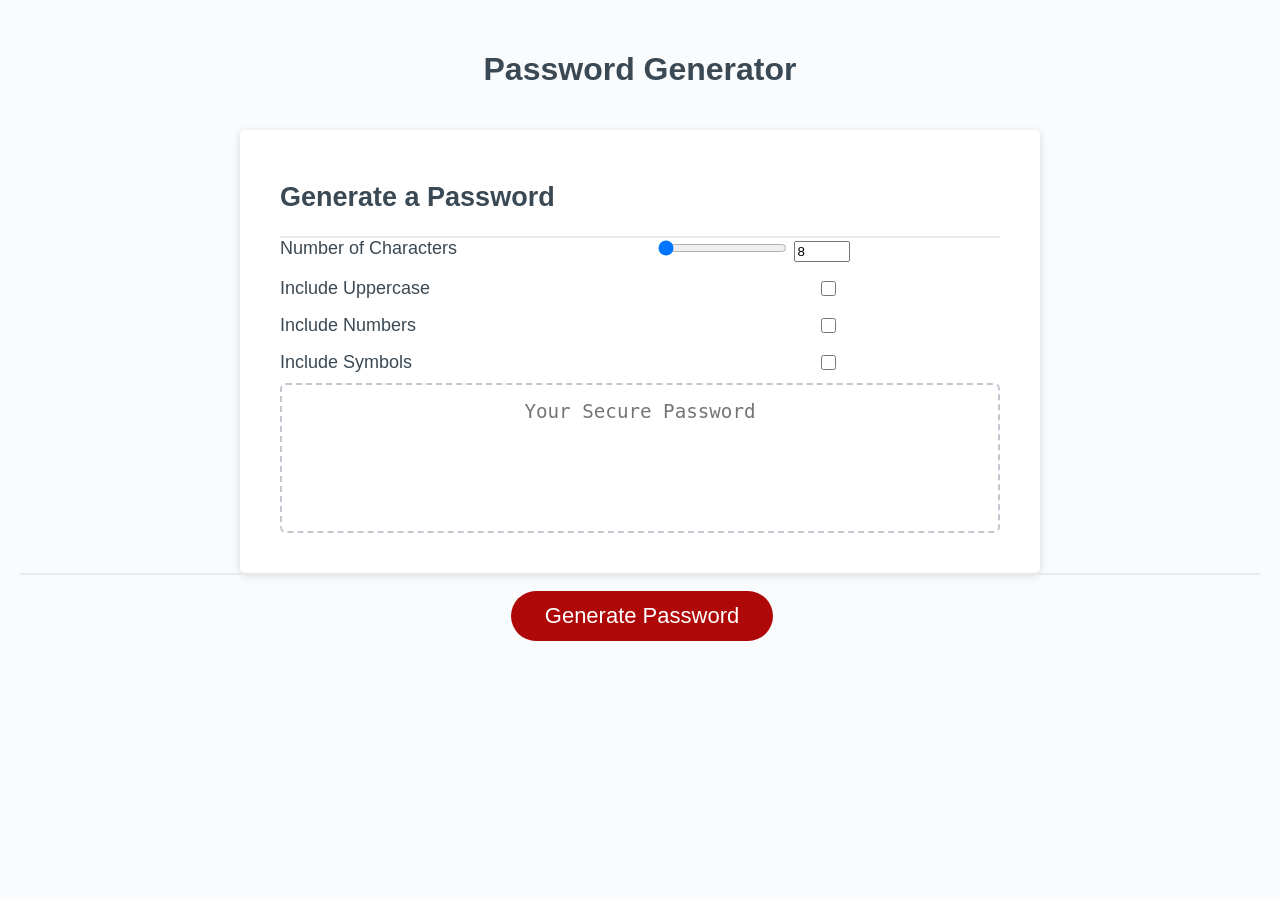
<file: Develop/index.html>
<!DOCTYPE html>
<html lang="en">
  <head>
    <meta charset="UTF-8" />
    <meta name="viewport" content="width=device-width, initial-scale=1.0" />
    <meta http-equiv="X-UA-Compatible" content="ie=edge" />
    <title>Password Generator</title>
    <link rel="stylesheet" href="style.css" />
  </head>
  <body>
    <div class="wrapper">
      <header>
        <h1>Password Generator</h1>
      </header>
      <div class="card">
        <div class="card-header">
          <h2>Generate a Password</h2>
        </div>
        <form class="form" id="form">
          <label for="characterAmountNumber">Number of Characters</label>
          <div>
          <input type="range" min="8" max="128" value="8" id="characterAmountRange">
          <input type="number" min="8" max="128" value="8" id="characterAmountNumber">
        </div>
          <label for="includeUppercase">Include Uppercase</label>
          <input type="checkbox" id="includeUppercase">

          <label for="includeNumbers">Include Numbers</label>
          <input type="checkbox" id="includeNumbers">

          <label for="includeSymbols">Include Symbols</label>
          <input type="checkbox" id="includeSymbols">
        </form>
        <div class="card-body">
          <textarea
            readonly
            id="password"
            placeholder="Your Secure Password"
            aria-label="Generated Password"
          ></textarea>
        </div>
        </div>
        <div class="card-footer">
          <button id="generate" class="btn">Generate Password</button>
        </div>
      </div>
    </div>
    <script src="script.js"></script>
  </body>
</html>
</file>
<file: Develop/style.css>
*,
*::before,
*::after {
  box-sizing: border-box;
}

html,
body,
.wrapper {
  height: 100%;
  margin: 0;
  padding: 0;
}

body {
  font-family: sans-serif;
  background-color: #f9fbfd;
}

.wrapper {
  padding-top: 30px;
  padding-left: 20px;
  padding-right: 20px;
}

header {
  text-align: center;
  padding: 20px;
  padding-top: 0px;
  color: hsl(206, 17%, 28%);
}

.form {
  display: grid;
  grid-template-columns: auto auto;
  row-gap: 1rem;
  column-gap: 3rem;
}

.card {
  background-color: hsl(0, 0%, 100%);
  border-radius: 5px;
  border-width: 1px;
  box-shadow: rgba(0, 0, 0, 0.15) 0px 2px 8px 0px;
  color: hsl(206, 17%, 28%);
  font-size: 18px;
  margin: 0 auto;
  max-width: 800px;
  padding: 30px 40px;
}

.card-header::after {
  content: " ";
  display: block;
  width: 100%;
  background: #e7e9eb;
  height: 2px;
}

.card-body {
  min-height: 100px;
}

.card-footer {
  text-align: center;
}

.card-footer::before {
  content: " ";
  display: block;
  width: 100%;
  background: #e7e9eb;
  height: 2px;
}

.card-footer::after {
  content: " ";
  display: block;
  clear: both;
}

.btn {
  border: none;
  background-color: hsl(360, 91%, 36%);
  border-radius: 25px;
  box-shadow: rgba(0, 0, 0, 0.1) 0px 1px 6px 0px rgba(0, 0, 0, 0.2) 0px 1px 1px
    0px;
  color: hsl(0, 0%, 100%);
  display: inline-block;
  font-size: 22px;
  line-height: 22px;
  margin: 16px 16px 16px 20px;
  padding: 14px 34px;
  text-align: center;
  cursor: pointer;
}

button[disabled] {
  cursor: default;
  background: #c0c7cf;
}

.float-right {
  float: right;
}

#password {
  -webkit-appearance: none;
  -moz-appearance: none;
  appearance: none;
  border: none;
  display: block;
  width: 100%;
  padding-top: 15px;
  padding-left: 15px;
  padding-right: 15px;
  padding-bottom: 85px;
  font-size: 1.2rem;
  text-align: center;
  margin-top: 10px;
  margin-bottom: 10px;
  border: 2px dashed #c0c7cf;
  border-radius: 6px;
  resize: none;
  overflow: hidden;
}

@media (max-width: 690px) {
  .btn {
    font-size: 1rem;
    margin: 16px 0px 0px 0px;
    padding: 10px 15px;
  }

  #password {
    font-size: 1rem;
  }
}

@media (max-width: 500px) {
  .btn {
    font-size: 0.8rem;
  }
}
</file>
